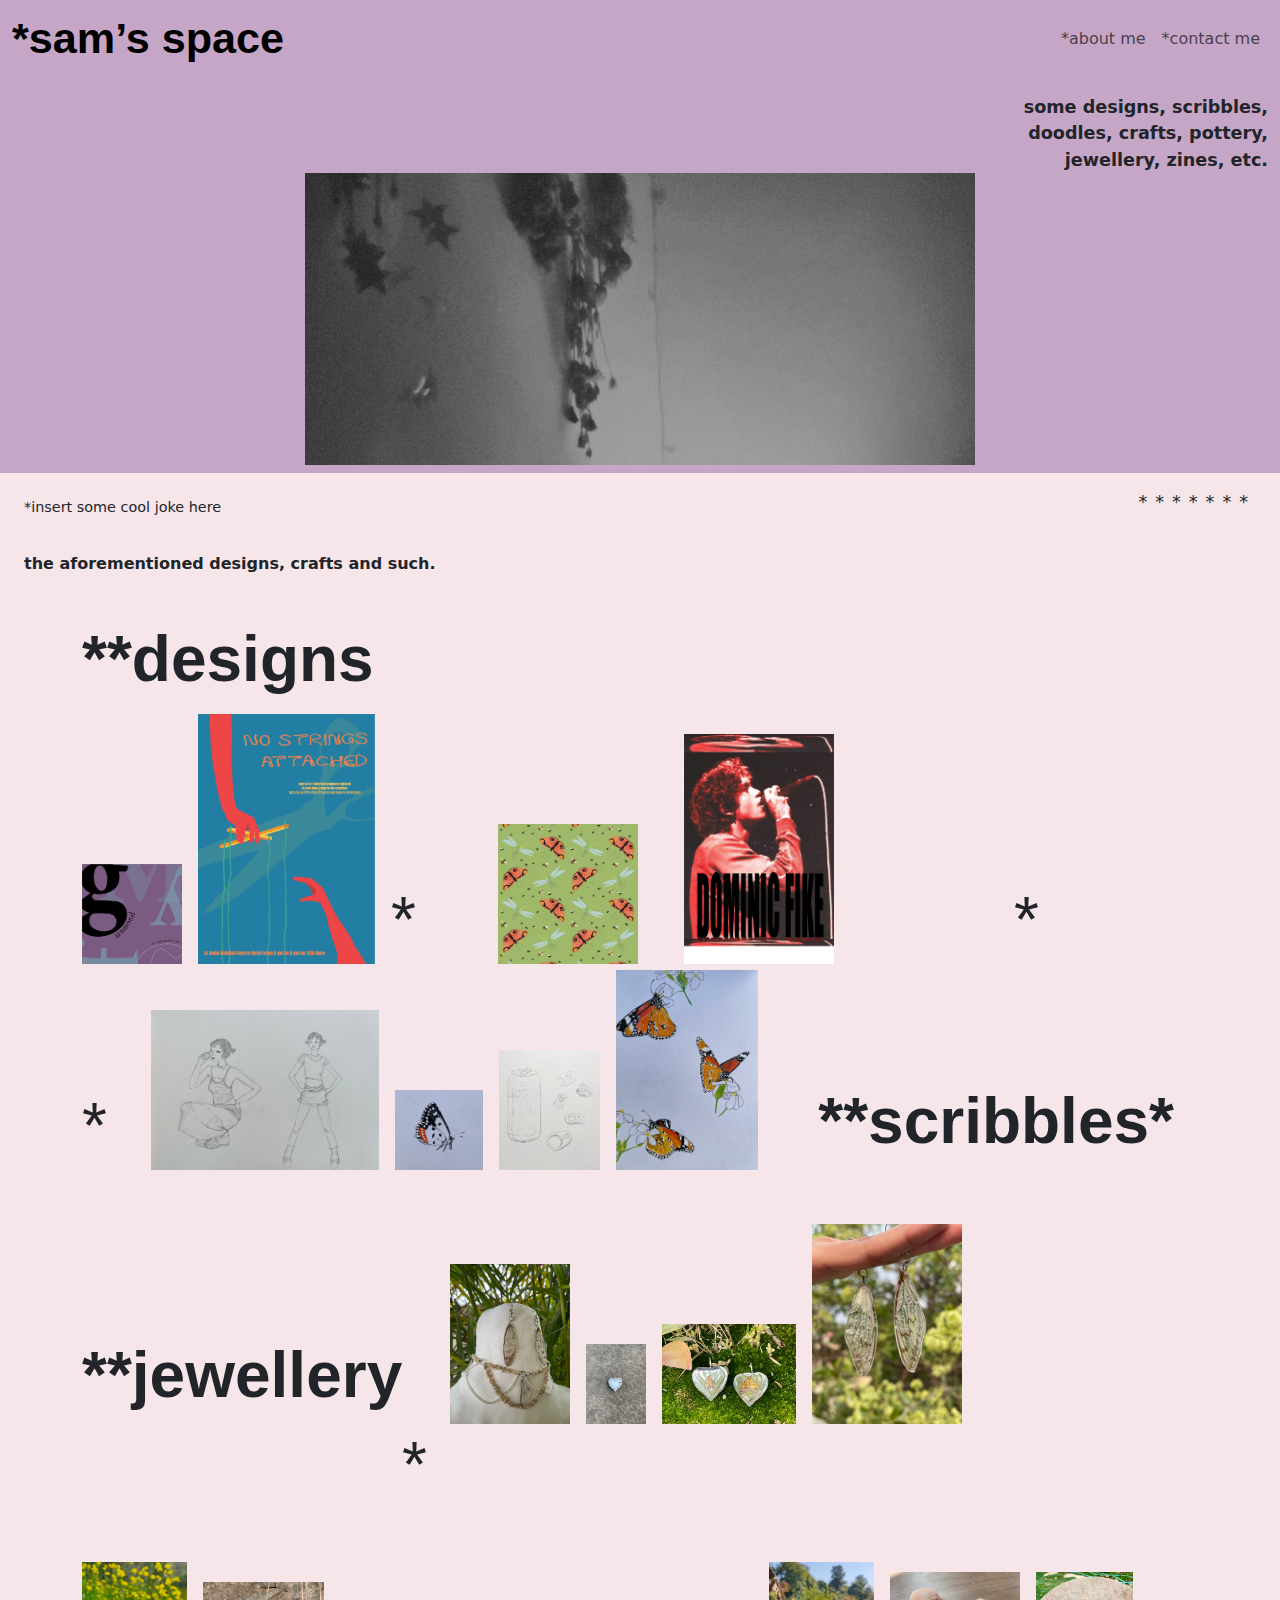
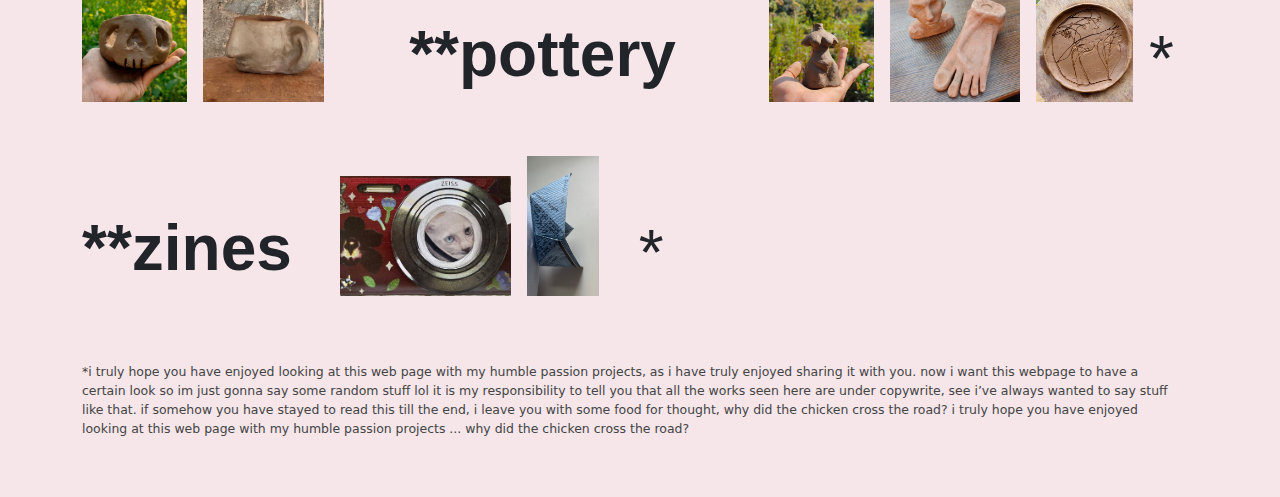
<file: index.html>
<!DOCTYPE html>
<html lang="en">
<head>
  <meta charset="UTF-8"/>
  <meta name="viewport" content="width=device-width, initial-scale=1.0"/>
  <title>sam's space landing</title>
  <link href="https://cdn.jsdelivr.net/npm/bootstrap@5.3.8/dist/css/bootstrap.min.css" rel="stylesheet">
  <link rel="stylesheet" href="style.css">
</head>
<body>

  <nav class="navbar navbar-expand-md nav-bg">
    <div class="container-fluid">
      <a class="navbar-brand site-title" href="index.html">
        <h1 class="main-title" >*sam’s space</h1>
      </a>

      <button class="navbar-toggler" type="button" data-bs-toggle="collapse" data-bs-target="#navbarNavAltMarkup">
        <span class="navbar-toggler-icon"></span>
      </button>
      <div class="collapse navbar-collapse justify-content-end" id="navbarNavAltMarkup">
        <div class="navbar-nav">
          <a class="nav-link" href="about me.html">*about me</a>
          <a class="nav-link" href="contact me.html">*contact me</a>
        </div>
      </div>
    </div>
  </nav>


  <div class="container-fluid header-bg pb-2">
    <div class="row">
      <div class="col-md-6 col-8 ps-md-5">
      </div>
      <div class="col-md-6 col-4 pt-3 header-right">
        some designs, scribbles,<br>
        doodles, crafts, pottery,<br>
        jewellery, zines, etc.<br>
      </div>
      <div class="w-100"></div>
      <div class="col-12 d-flex justify-content-center">
        <img src="figma portfolio pics/header.jpg" alt="Header" class="hero-img">
      </div>
    </div>
  </div>
  
  <div class="container-fluid px-4 mt-2">
    <div class="row">
      <div class="col-6 cool-joke">*insert some cool joke here</div>
      <div class="col-6 asterisk-row">*******</div>
      <div class="w-100"></div>
      <div class="col-12 section-lead">the aforementioned designs, crafts and such.</div>
    </div>
  </div>


  <div class="container">

  <div class="row align-items-end mb-5">
    <div class="col-auto d-flex align-items-end">
      <h1 class="category-title" style="font-size:4rem;">
        <a href="designs.html" style="text-decoration:none; color:inherit;">**designs</a>
      </h1>
    </div>


    <div class="col-auto d-flex align-items-end">
      <img src="figma portfolio pics/garamond cover .png" class="img-fluid gallery-img gallery-img-sm" style="max-height:100px; width:auto; margin-right:16px;">
      <img src="figma portfolio pics/nostrings blue poster.jpg" class="img-fluid gallery-img gallery-img-sm" style="max-height:250px; width:auto; margin-right:16px;">

      <h1 style="font-size:4rem; margin-right:16px;" class="align-self-end">*</h1>

      <img src="figma portfolio pics/bestOfBugspng.jpg" class="img-fluid gallery-img gallery-img-sm" style="max-height:140px; width:auto; margin-left:66px;">
      <img src="figma portfolio pics/dominicfike poster.png" class="img-fluid gallery-img gallery-img-sm" style="max-height:230px; width:auto; margin-left:46px;">

   <h1 style="font-size:4rem; margin-left: 180px;">*</h1>
  </div>



  

  
<div class="row align-items-end mb-5 justify-content-between">
<div class="col-auto align-self-end">
    <h1 style="font-size:4rem;">*</h1>
  </div>

  <div class="col-auto d-flex align-items-end">
    <img src="figma portfolio pics/scribbles_1.jpg" class="img-fluid gallery-img gallery-img-sm" style="height:160px; width:auto; margin-right:16px;">
    <img src="figma portfolio pics/scribbles_2.jpg" class="img-fluid gallery-img gallery-img-sm" style="height:80px; width:auto; margin-right:16px;">
    <img src="figma portfolio pics/scribbles_3.jpg" class="img-fluid gallery-img gallery-img-sm" style="height:120px; width:auto; margin-right:16px;">
    <img src="figma portfolio pics/scribbles_4.jpg" class="img-fluid gallery-img gallery-img-sm" style="height:200px; width:auto; margin-right:16px;">
  </div>

  <div class="col-auto d-flex align-items-end text-end">
    <h1 class="category-title" style="font-size:4rem;">
  <a href="scribbles.html" style="text-decoration:none; color:inherit;">**scribbles*</a>
</h1>
  </div>
</div>



<div class="row align-items-end mb-5">
  <div class="col-auto d-flex align-items-end">
    <h1 class="category-title" style="font-size:4rem;">
  <a href="jewerllery.html" style="text-decoration:none; color:inherit;">
    **jewellery
  </a>
</h1>

  </div>

  <div class="col-auto d-flex align-items-end">
    <img src="figma portfolio pics/jewellery1.jpg" class="img-fluid gallery-img gallery-img-sm" style="height:160px; width:auto; margin-left:24px; margin-right:16px;">
    <img src="figma portfolio pics/jewellery2.jpg" class="img-fluid gallery-img gallery-img-sm" style="height:80px; width:auto; margin-right:16px;">
    <img src="figma portfolio pics/jewellery3.jpg" class="img-fluid gallery-img gallery-img-sm" style="height:100px; width:auto; margin-right:16px;">
    <img src="figma portfolio pics/jewellery4.jpg" class="img-fluid gallery-img gallery-img-sm" style="height:200px; width:auto; margin-right:16px;">

  </div>

   <div class="col-auto align-self-end">
   <h1 style="font-size:4rem; margin-left: 320px;">*</h1>
  </div>
</div>




<div class="row align-items-end mb-5 justify-content-between">
  <div class="col-auto d-flex align-items-end">
    <img src="figma portfolio pics/pottery1.jpg" class="img-fluid gallery-img gallery-img-sm" style="height:140px; width:auto; margin-right:16px;">
    <img src="figma portfolio pics/pottery2.jpg" class="img-fluid gallery-img gallery-img-sm" style="height:120px; width:auto; margin-right:16px;">
  </div>

  <div class="col-auto d-flex align-items-end">
    <h1 class="category-title" style="font-size:4rem;">
  <a href="pottery.html" style="text-decoration:none; color:inherit;">
    **pottery
  </a>
</h1>
  </div>

  <div class="col-auto d-flex align-items-end">
    <img src="figma portfolio pics/pottery3.jpg" class="img-fluid gallery-img gallery-img-sm" style="height:140px; width:auto; margin-left:24px; margin-right:16px;">
    <img src="figma portfolio pics/pottery4.jpg" class="img-fluid gallery-img gallery-img-sm" style="height:130px; width:auto; margin-right:16px;">
    <img src="figma portfolio pics/pottery5.jpg" class="img-fluid gallery-img gallery-img-sm" style="height:130px; width:auto; margin-right:16px;">

  <div class="col-auto align-self-end">
    <h1 style="font-size:4rem;">*</h1>
  </div>
    </div>
</div>





<div class="row align-items-end mb-5">
  <div class="col-auto d-flex align-items-end">
    <h1 class="category-title" style="font-size:4rem;">
  <a href="zines.html" style="text-decoration:none; color:inherit;">
    **zines
  </a>
</h1>
  </div>

  <div class="col-auto d-flex align-items-end">
    <img src="figma portfolio pics/biker_kitty_zine.jpg" class="img-fluid gallery-img gallery-img-sm" style="height:120px; width:auto; margin-left:24px; margin-right:16px;">
    <img src="figma portfolio pics/zines2.jpg" class="img-fluid gallery-img gallery-img-sm" style="height:140px; width:auto; margin-right:16px;">
  </div>

<div class="col-auto align-self-end">
    <h1 style="font-size:4rem;">*</h1>
  </div>
</div>







    <div class="row">
      <div class="col-12 footer-note mt-3">
      *i truly hope you have enjoyed looking at this web page with my humble passion projects, as i have truly enjoyed sharing it with you. now i want this webpage to have a certain
     look so im just gonna say some random stuff lol it is my responsibility to tell you that all the works seen here are under copywrite, see i’ve always wanted to say stuff like that. if
     somehow you have stayed to read this till the end, i leave you with some food for thought, why did the chicken cross the road? i truly hope you have enjoyed looking at this web page with my humble passion projects ... why did the chicken cross the road?
      </div>
    </div>
  </div>
  <script src="https://cdn.jsdelivr.net/npm/bootstrap@5.3.8/dist/js/bootstrap.bundle.min.js"></script>
</body>
</html>
</file>
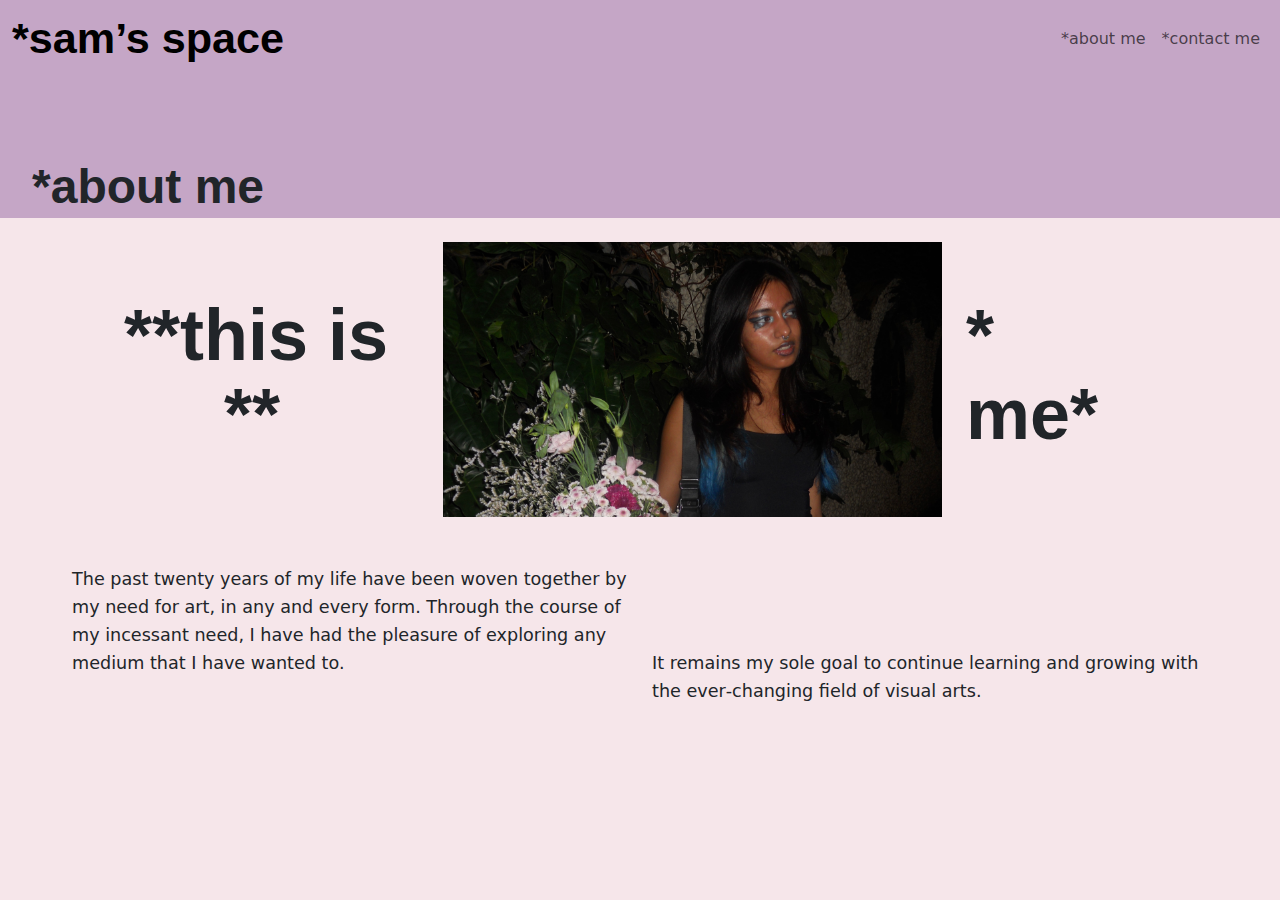
<file: about me.html>
<!DOCTYPE html>
<html lang="en">
<head>
  <meta charset="UTF-8"/>
  <meta name="viewport" content="width=device-width, initial-scale=1.0"/>
  <title>about me – sam's space</title>
  <link href="https://cdn.jsdelivr.net/npm/bootstrap@5.3.8/dist/css/bootstrap.min.css" rel="stylesheet">
  <link rel="stylesheet" href="style.css">
</head>
<body>

 
  <nav class="navbar navbar-expand-md nav-bg">
    <div class="container-fluid">
      <a class="navbar-brand site-title" href="index.html">
        <h1 class="main-title">*sam’s space</h1>
      </a>

      <button class="navbar-toggler" type="button" data-bs-toggle="collapse" data-bs-target="#navbarNavAltMarkup">
        <span class="navbar-toggler-icon"></span>
      </button>

      <div class="collapse navbar-collapse justify-content-end" id="navbarNavAltMarkup">
        <div class="navbar-nav">
          <a class="nav-link" href="about me.html">*about me</a>
          <a class="nav-link" href="contact me.html">*contact me</a>
        </div>
      </div>
    </div>
  </nav>


  <div class="container-fluid header-bg" style="height:140px;">
    <div class="d-flex flex-column justify-content-end h-100">
      <h1 style="font-size:3rem; font-weight:bold; margin-left:20px; margin-bottom:2px;">
        *about me
      </h1>
    </div>
  </div>

  
  <div class="container-fluid px-4 py-4">
  
    <div class="row align-items-center mb-5">
      <div class="col-md-4 col-12 text-md-start text-center mb-3 mb-md-0">
        <h1 style="font-size:4.5rem; font-weight:bold; line-height:1.1; margin-left: 100px;">
          **this is
          <span style="margin-left:100px;">**</span>
        </h1>
      </div>

      <div class="col-md-5 col-12 d-flex justify-content-center mb-3 mb-md-0">
        <img src="figma portfolio pics/about-portrait.jpg" class="img-fluid"style="max-height:280px; width:auto;">
      </div>

      <div class="col-md-3 col-12 text-md-start text-center">
        <h1 style="font-size:4.5rem; font-weight:bold; line-height:1.1;">
          *<br>me*
        </h1>
      </div>
    </div>

    
    <div class="row px-md-5">
      <div class="col-md-6 col-12 mb-4">
        <p style="font-size:1.1rem; line-height:1.6;">
          The past twenty years of my life have been woven together by my need for art, in any and every form. Through the course of my incessant need, I have had the pleasure of exploring any medium that I have wanted to.
        </p>
      </div>
      <div class="col-md-6 col-12">
        <p style="font-size:1.1rem; line-height:1.6;">
          <br><br><br> It remains my sole goal to continue learning and growing with the ever‑changing field of visual arts.
        </p>
      </div>
    </div>
  </div>

  <script src="https://cdn.jsdelivr.net/npm/bootstrap@5.3.8/dist/js/bootstrap.bundle.min.js"></script>
</body>
</html>
</file>
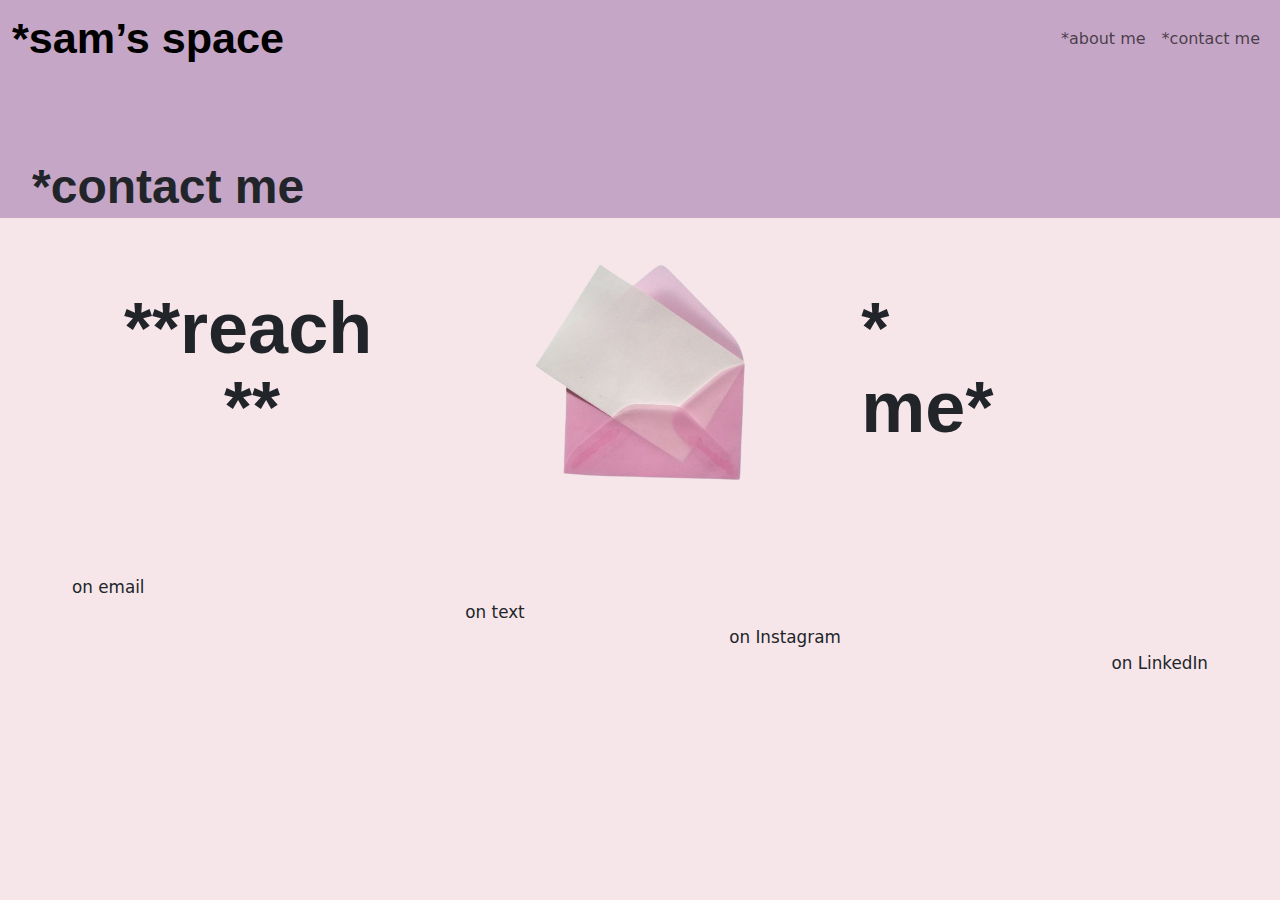
<file: contact me.html>
<!DOCTYPE html>
<html lang="en">
<head>
  <meta charset="UTF-8"/>
  <meta name="viewport" content="width=device-width, initial-scale=1.0"/>
  <title>contact me – sam's space</title>
  <link href="https://cdn.jsdelivr.net/npm/bootstrap@5.3.8/dist/css/bootstrap.min.css" rel="stylesheet">
  <link rel="stylesheet" href="style.css">
</head>
<body>

 
  <nav class="navbar navbar-expand-md nav-bg">
    <div class="container-fluid">
      <a class="navbar-brand site-title" href="index.html">
        <h1 class="main-title">*sam’s space</h1>
      </a>

      <button class="navbar-toggler" type="button" data-bs-toggle="collapse" data-bs-target="#navbarNavAltMarkup">
        <span class="navbar-toggler-icon"></span>
      </button>

      <div class="collapse navbar-collapse justify-content-end" id="navbarNavAltMarkup">
        <div class="navbar-nav">
          <a class="nav-link" href="about me.html">*about me</a>
          <a class="nav-link" href="contact me.html">*contact me</a>
        </div>
      </div>
    </div>
  </nav>

  <div class="container-fluid header-bg" style="height:140px;">
    <div class="d-flex flex-column justify-content-end h-100">
      <h1 style="font-size:3rem; font-weight:bold; margin-left:20px; margin-bottom:2px;">
        *contact me
      </h1>
    </div>
  </div>

  <div class="container-fluid px-4 py-4">

    <div class="row align-items-center mb-5">
      <div class="col-md-4 col-12 text-md-start text-center mb-3 mb-md-0">
        <h1 style="font-size:4.5rem; font-weight:bold; line-height:1.1; margin-left:100px;">
          **reach
          <span style="margin-left:100px;">**</span>
        </h1>
      </div>

      <div class="col-md-4 col-12 d-flex justify-content-center mb-3 mb-md-0">
        <img src="figma portfolio pics/envelope.png"
             class="img-fluid"
             style="max-height:260px; width:auto;">
      </div>

      <div class="col-md-4 col-12 text-md-start text-center">
        <h1 style="font-size:4.5rem; font-weight:bold; line-height:1.1;">
          *<br>me*
        </h1>
      </div>
    </div>

    <div class="row px-md-5 mt-3">
      <div class="col-6 col-md-3 mb-3 text-md-start text-center">
        <p style="font-size:1.05rem;"><br>on email</p>
      </div>
      <div class="col-6 col-md-3 mb-3 text-md-center text-center">
        <p style="font-size:1.05rem;"><br><br>on text</p>
      </div>
      <div class="col-6 col-md-3 mb-3 text-md-center text-center">
        <p style="font-size:1.05rem;"><br><br><br>on Instagram</p>
      </div>
      <div class="col-6 col-md-3 mb-3 text-md-end text-center">
        <p style="font-size:1.05rem;"><br><br><br><br>on LinkedIn</p>
      </div>
    </div>
  </div>

  <script src="https://cdn.jsdelivr.net/npm/bootstrap@5.3.8/dist/js/bootstrap.bundle.min.js"></script>
</body>
</html>
</file>
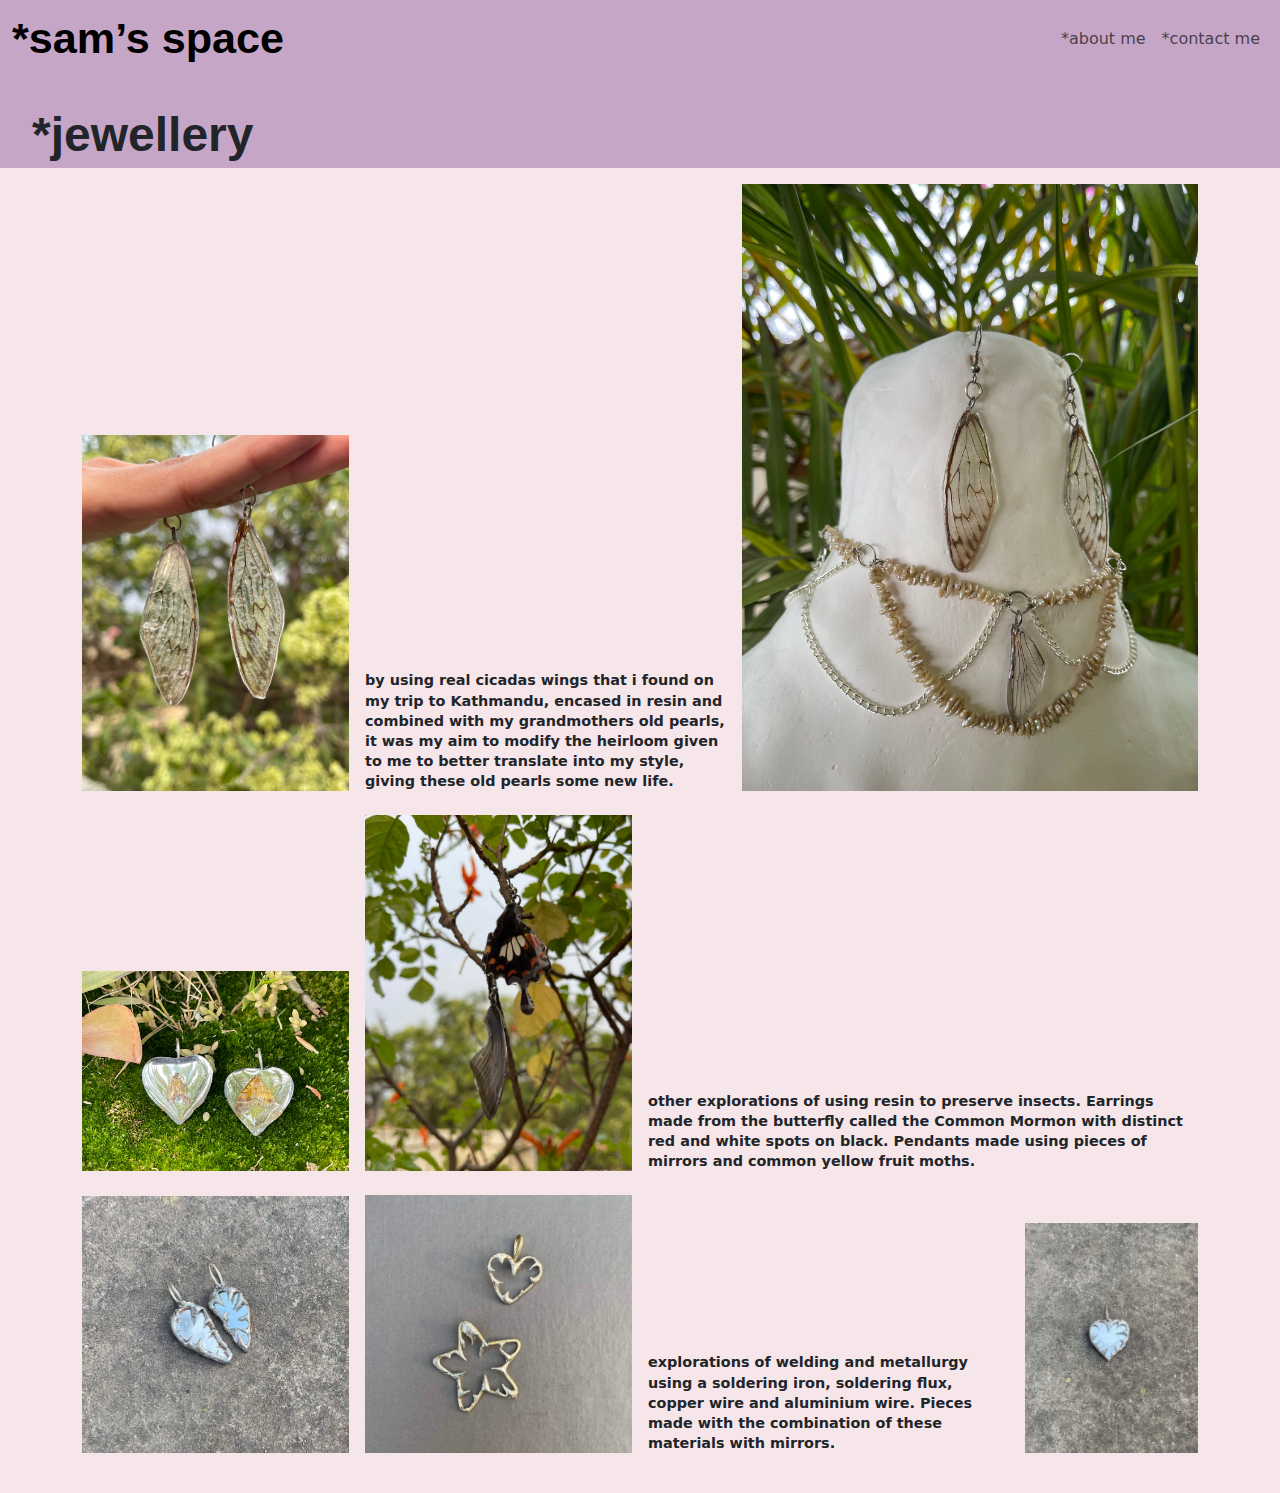
<file: jewerllery.html>
<!DOCTYPE html>
<html lang="en">
<head>
  <meta charset="UTF-8"/>
  <meta name="viewport" content="width=device-width, initial-scale=1.0"/>
  <title>*jewellery – sam's space</title>
  <link href="https://cdn.jsdelivr.net/npm/bootstrap@5.3.8/dist/css/bootstrap.min.css" rel="stylesheet">
  <link rel="stylesheet" href="style.css">
</head>
<body>

  <nav class="navbar navbar-expand-md nav-bg">
    <div class="container-fluid">
      <a class="navbar-brand site-title" href="index.html">
        <h1 class="main-title">*sam’s space</h1>
      </a>
      <button class="navbar-toggler" type="button" data-bs-toggle="collapse" data-bs-target="#navbarNavAltMarkup">
        <span class="navbar-toggler-icon"></span>
      </button>
      <div class="collapse navbar-collapse justify-content-end" id="navbarNavAltMarkup">
        <div class="navbar-nav">
          <a class="nav-link" href="about me.html">*about me</a>
          <a class="nav-link" href="contact me.html">*contact me</a>
        </div>
      </div>
    </div>
  </nav>

  
  <div class="container-fluid header-bg" style="height:90px;">
    <div class="d-flex flex-column justify-content-end h-100">
      <h1 style="font-size:3rem; font-weight:bold; margin-left:20px; margin-bottom:4px;">
        *jewellery
      </h1>
    </div>
  </div>

  <div class="container-fluid py-3">
    <div class="container">

      
      <div class="row mb-4 align-items-end g-3">
        <div class="col-md-3 col-12">
          <div class="d-flex align-items-end">
            <img src="figma portfolio pics/jewellery4.jpg" class="img-fluid">
          </div>
        </div>
        <div class="col-md-4 col-12">
          <p style="font-size:0.9rem; line-height:1.4; font-weight:bold; margin-bottom:0;">
            by using real cicadas wings that i found on my trip to Kathmandu, encased in resin and combined with my grandmothers old pearls, it was my aim to modify the heirloom given to me to better translate into my style, giving these old pearls some new life.
          </p>
        </div>
        <div class="col-md-5 col-12">
          <div class="d-flex justify-content-md-end align-items-end">
            <img src="figma portfolio pics/jewellery1.jpg" class="img-fluid">
          </div>
        </div>
      </div>

      
      <div class="row mb-4 align-items-end g-3">
        <div class="col-md-3 col-12">
          <div class="d-flex align-items-end">
            <img src="figma portfolio pics/jewellery3.jpg" class="img-fluid">
          </div>
        </div>
        <div class="col-md-3 col-12">
          <div class="d-flex align-items-end">
            <img src="figma portfolio pics/jewellery5.jpg" class="img-fluid">
          </div>
        </div>
        <div class="col-md-6 col-12">
          <p style="font-size:0.9rem; line-height:1.4; font-weight:bold; margin-bottom:0;">
            other explorations of using resin to preserve insects. Earrings made from the butterfly called the Common Mormon with distinct red and white spots on black. Pendants made using pieces of mirrors and common yellow fruit moths.
          </p>
        </div>
      </div>

      
      <div class="row mb-4 align-items-end g-3">
        <div class="col-md-3 col-12">
          <div class="d-flex align-items-end">
            <img src="figma portfolio pics/jewellery7.jpg" class="img-fluid">
          </div>
        </div>
        <div class="col-md-3 col-12">
          <div class="d-flex align-items-end">
            <img src="figma portfolio pics/jewellery6.jpg" class="img-fluid">
          </div>
        </div>
        <div class="col-md-4 col-12">
          <p style="font-size:0.9rem; line-height:1.4; font-weight:bold; margin-bottom:0;">
            explorations of welding and metallurgy using a soldering iron, soldering flux, copper wire and aluminium wire. Pieces made with the combination of these materials with mirrors.
          </p>
        </div>
        <div class="col-md-2 col-12">
          <div class="d-flex justify-content-md-end align-items-end">
            <img src="figma portfolio pics/jewellery2.jpg" class="img-fluid">
          </div>
        </div>
      </div>

    </div>
  </div>

  <script src="https://cdn.jsdelivr.net/npm/bootstrap@5.3.8/dist/js/bootstrap.bundle.min.js"></script>
</body>
</html>
</file>
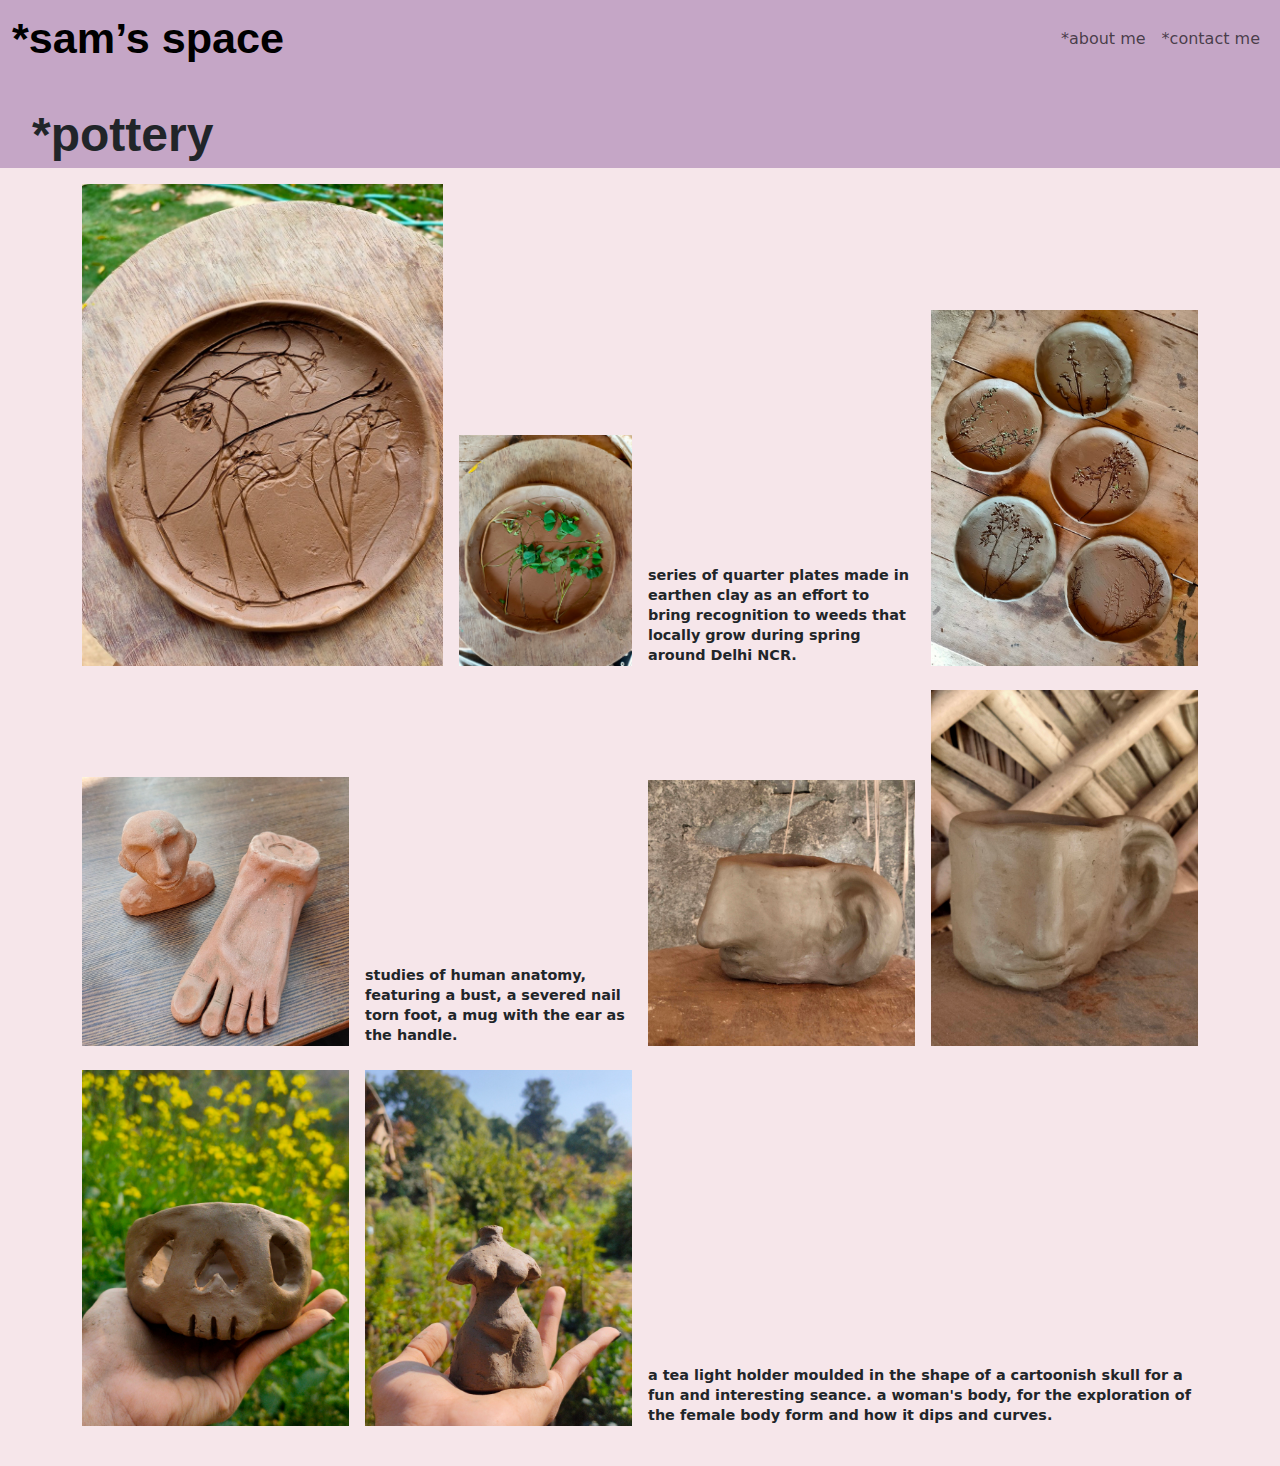
<file: pottery.html>
<!DOCTYPE html>
<html lang="en">
<head>
  <meta charset="UTF-8"/>
  <meta name="viewport" content="width=device-width, initial-scale=1.0"/>
  <title>*pottery – sam's space</title>
  <link href="https://cdn.jsdelivr.net/npm/bootstrap@5.3.8/dist/css/bootstrap.min.css" rel="stylesheet">
  <link rel="stylesheet" href="style.css">
</head>
<body>

  <nav class="navbar navbar-expand-md nav-bg">
    <div class="container-fluid">
      <a class="navbar-brand site-title" href="index.html">
        <h1 class="main-title">*sam’s space</h1>
      </a>
      <button class="navbar-toggler" type="button" data-bs-toggle="collapse" data-bs-target="#navbarNavAltMarkup">
        <span class="navbar-toggler-icon"></span>
      </button>
      <div class="collapse navbar-collapse justify-content-end" id="navbarNavAltMarkup">
        <div class="navbar-nav">
          <a class="nav-link" href="about me.html">*about me</a>
          <a class="nav-link" href="contact me.html">*contact me</a>
        </div>
      </div>
    </div>
  </nav>

  
  <div class="container-fluid header-bg" style="height:90px;">
    <div class="d-flex flex-column justify-content-end h-100">
      <h1 style="font-size:3rem; font-weight:bold; margin-left:20px; margin-bottom:4px;">
        *pottery
      </h1>
    </div>
  </div>

  <div class="container-fluid py-3">
    <div class="container">

      
      <div class="row mb-4 align-items-end g-3">
        <div class="col-md-4 col-12">
          <div class="d-flex align-items-end">
            <img src="figma portfolio pics/pottery5.jpg" class="img-fluid">
          </div>
        </div>
        <div class="col-md-2 col-6">
          <div class="d-flex align-items-end">
            <img src="figma portfolio pics/pottery6.jpg" class="img-fluid">
          </div>
        </div>
        <div class="col-md-3 col-12">
          <p style="font-size:0.9rem; line-height:1.4; font-weight:bold; margin-bottom:0;">
            series of quarter plates made in earthen clay as an effort to bring recognition to weeds that locally grow during spring around Delhi NCR.
          </p>
        </div>
        <div class="col-md-3 col-6">
          <div class="d-flex justify-content-md-end align-items-end">
            <img src="figma portfolio pics/pottery7.jpg" class="img-fluid">
          </div>
        </div>
      </div>

      
      <div class="row mb-4 align-items-end g-3">
        <div class="col-md-3 col-12">
          <div class="d-flex align-items-end">
            <img src="figma portfolio pics/pottery4.jpg" class="img-fluid">
          </div>
        </div>
        <div class="col-md-3 col-12">
          <p style="font-size:0.9rem; line-height:1.4; font-weight:bold; margin-bottom:0;">
            studies of human anatomy, featuring a bust, a severed nail torn foot, a mug with the ear as the handle.
          </p>
        </div>
        <div class="col-md-3 col-6">
          <div class="d-flex align-items-end">
            <img src="figma portfolio pics/pottery2.jpg" class="img-fluid">
          </div>
        </div>
        <div class="col-md-3 col-6">
          <div class="d-flex justify-content-md-end align-items-end">
            <img src="figma portfolio pics/pottery8.jpg" class="img-fluid">
          </div>
        </div>
      </div>

      
      <div class="row mb-4 align-items-end g-3">
        <div class="col-md-3 col-12">
          <div class="d-flex align-items-end">
            <img src="figma portfolio pics/pottery1.jpg" class="img-fluid">
          </div>
        </div>
        <div class="col-md-3 col-12">
          <div class="d-flex align-items-end">
            <img src="figma portfolio pics/pottery3.jpg" class="img-fluid">
          </div>
        </div>
        <div class="col-md-6 col-12">
          <p style="font-size:0.9rem; line-height:1.4; font-weight:bold; margin-bottom:0;">
            a tea light holder moulded in the shape of a cartoonish skull for a fun and interesting seance. a woman's body, for the exploration of the female body form and how it dips and curves.
          </p>
        </div>
      </div>

    </div>
  </div>

  <script src="https://cdn.jsdelivr.net/npm/bootstrap@5.3.8/dist/js/bootstrap.bundle.min.js"></script>
</body>
</html>
</file>
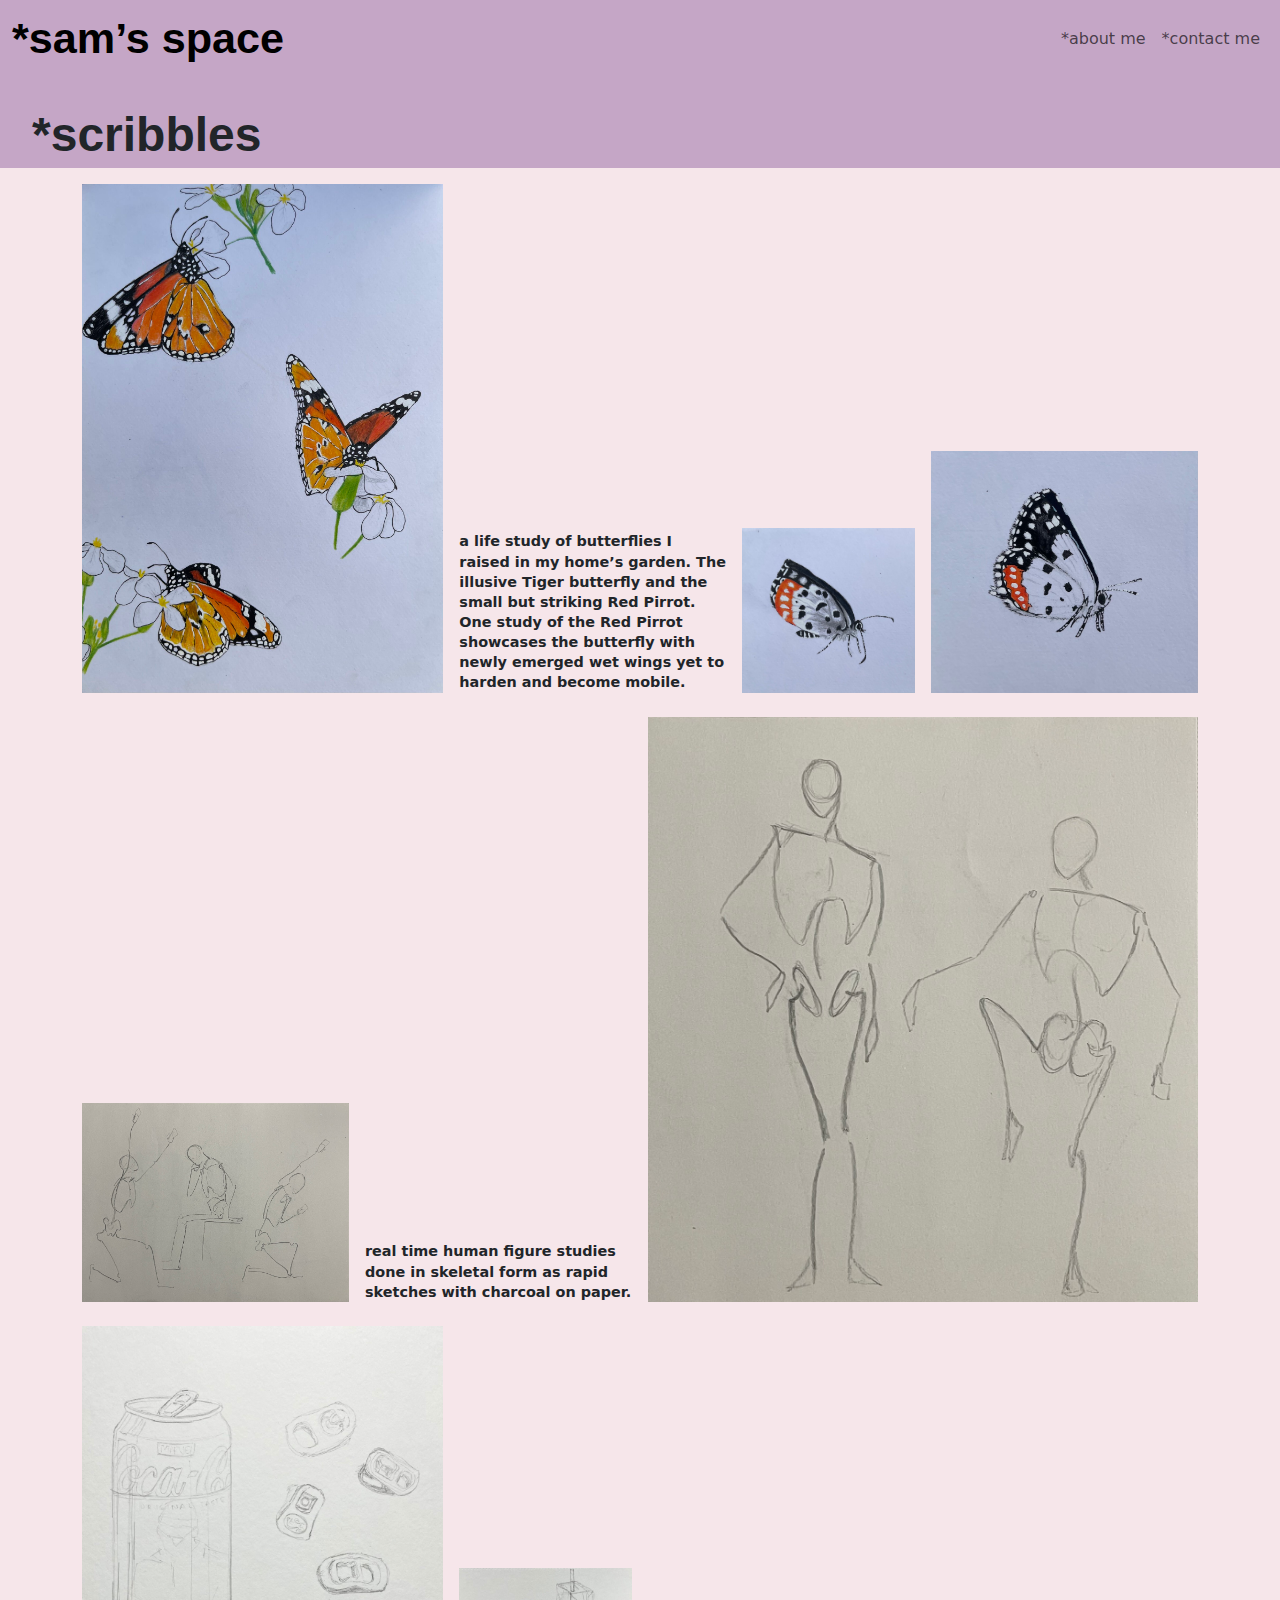
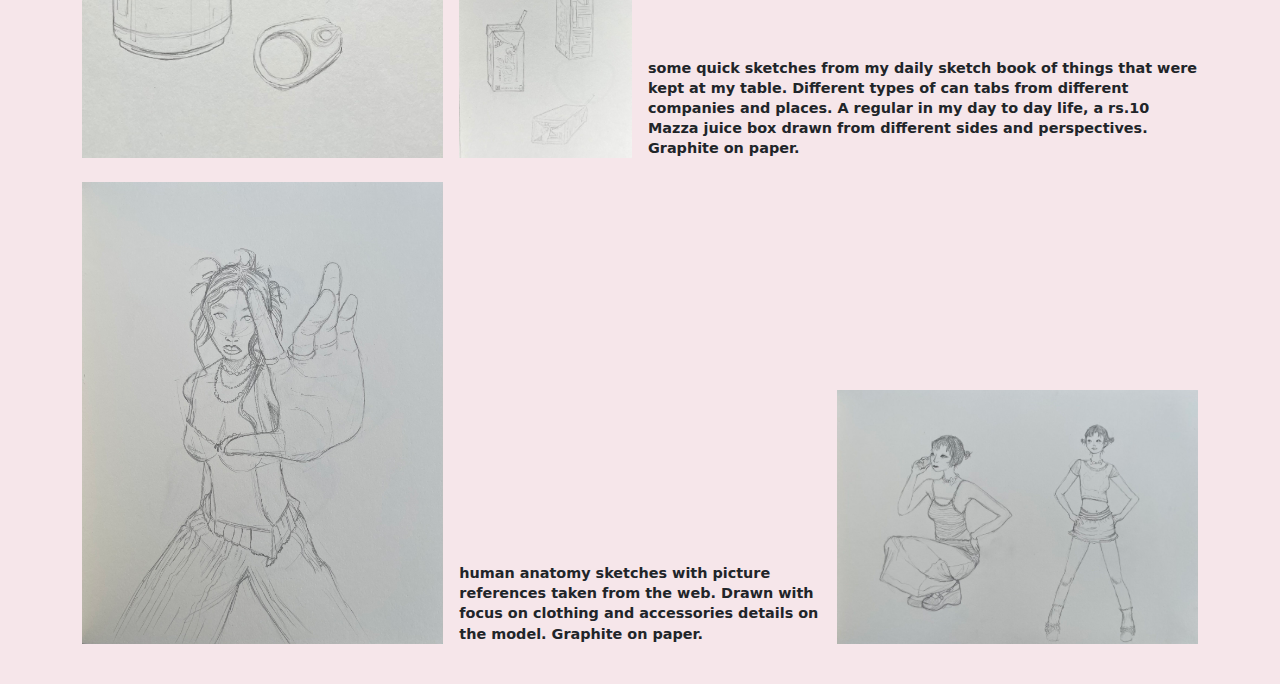
<file: scribbles.html>
<!DOCTYPE html>
<html lang="en">
<head>
  <meta charset="UTF-8"/>
  <meta name="viewport" content="width=device-width, initial-scale=1.0"/>
  <title>*scribbles – sam's space</title>
  <link href="https://cdn.jsdelivr.net/npm/bootstrap@5.3.8/dist/css/bootstrap.min.css" rel="stylesheet">
  <link rel="stylesheet" href="style.css">
</head>
<body>

  <nav class="navbar navbar-expand-md nav-bg">
    <div class="container-fluid">
      <a class="navbar-brand site-title" href="index.html">
        <h1 class="main-title">*sam’s space</h1>
      </a>
      <button class="navbar-toggler" type="button" data-bs-toggle="collapse" data-bs-target="#navbarNavAltMarkup">
        <span class="navbar-toggler-icon"></span>
      </button>
      <div class="collapse navbar-collapse justify-content-end" id="navbarNavAltMarkup">
        <div class="navbar-nav">
          <a class="nav-link" href="about me.html">*about me</a>
          <a class="nav-link" href="contact me.html">*contact me</a>
        </div>
      </div>
    </div>
  </nav>

  
  <div class="container-fluid header-bg" style="height:90px;">
    <div class="d-flex flex-column justify-content-end h-100">
      <h1 style="font-size:3rem; font-weight:bold; margin-left:20px; margin-bottom:4px;">
        *scribbles
      </h1>
    </div>
  </div>

  <div class="container-fluid py-3">
    <div class="container">

      
      <div class="row mb-4 align-items-end g-3">
        <div class="col-md-4 col-12">
          <div class="d-flex align-items-end">
            <img src="figma portfolio pics/scribbles_4.jpg" class="img-fluid">
          </div>
        </div>
        <div class="col-md-3 col-12">
          <p style="font-size:0.9rem; line-height:1.4; font-weight:bold; margin-bottom:0;">
            a life study of butterflies I raised in my home’s garden. The illusive Tiger butterfly and the small but striking Red Pirrot. One study of the Red Pirrot showcases the butterfly with newly emerged wet wings yet to harden and become mobile.
          </p>
        </div>
        <div class="col-md-2 col-6">
          <div class="d-flex align-items-end">
            <img src="figma portfolio pics/scribbles5.jpg" class="img-fluid">
          </div>
        </div>
        <div class="col-md-3 col-6">
          <div class="d-flex align-items-end">
            <img src="figma portfolio pics/scribbles_2.jpg" class="img-fluid">
          </div>
        </div>
      </div>

     
      <div class="row mb-4 align-items-end g-3">
        <div class="col-md-3 col-12">
          <div class="d-flex align-items-end">
            <img src="figma portfolio pics/scribbles6.jpg" class="img-fluid">
          </div>
        </div>
        <div class="col-md-3 col-12">
          <p style="font-size:0.9rem; line-height:1.4; font-weight:bold; margin-bottom:0;">
            real time human figure studies done in skeletal form as rapid sketches with charcoal on paper.
          </p>
        </div>
        <div class="col-md-6 col-12">
          <div class="d-flex justify-content-md-end align-items-end">
            <img src="figma portfolio pics/scribbles7.jpg" class="img-fluid">
          </div>
        </div>
      </div>

      
      <div class="row mb-4 align-items-end g-3">
        <div class="col-md-4 col-12">
          <div class="d-flex align-items-end">
            <img src="figma portfolio pics/scribbles_3.jpg" class="img-fluid">
          </div>
        </div>
        <div class="col-md-2 col-6">
          <div class="d-flex align-items-end">
            <img src="figma portfolio pics/scribbles8.jpg" class="img-fluid">
          </div>
        </div>
        <div class="col-md-6 col-12">
          <p style="font-size:0.9rem; line-height:1.4; font-weight:bold; margin-bottom:0;">
            some quick sketches from my daily sketch book of things that were kept at my table. Different types of can tabs from different companies and places. A regular in my day to day life, a rs.10 Mazza juice box drawn from different sides and perspectives. Graphite on paper.
          </p>
        </div>
      </div>

      
      <div class="row mb-4 align-items-end g-3">
        <div class="col-md-4 col-12">
          <div class="d-flex align-items-end">
            <img src="figma portfolio pics/scribbles9.jpg" class="img-fluid">
          </div>
        </div>
        <div class="col-md-4 col-12">
          <p style="font-size:0.9rem; line-height:1.4; font-weight:bold; margin-bottom:0;">
            human anatomy sketches with picture references taken from the web. Drawn with focus on clothing and accessories details on the model. Graphite on paper.
          </p>
        </div>
        <div class="col-md-4 col-12">
          <div class="d-flex justify-content-md-end align-items-end">
            <img src="figma portfolio pics/scribbles_1.jpg" class="img-fluid">
          </div>
        </div>
      </div>

    </div>
  </div>

  <script src="https://cdn.jsdelivr.net/npm/bootstrap@5.3.8/dist/js/bootstrap.bundle.min.js"></script>
</body>
</html>
</file>
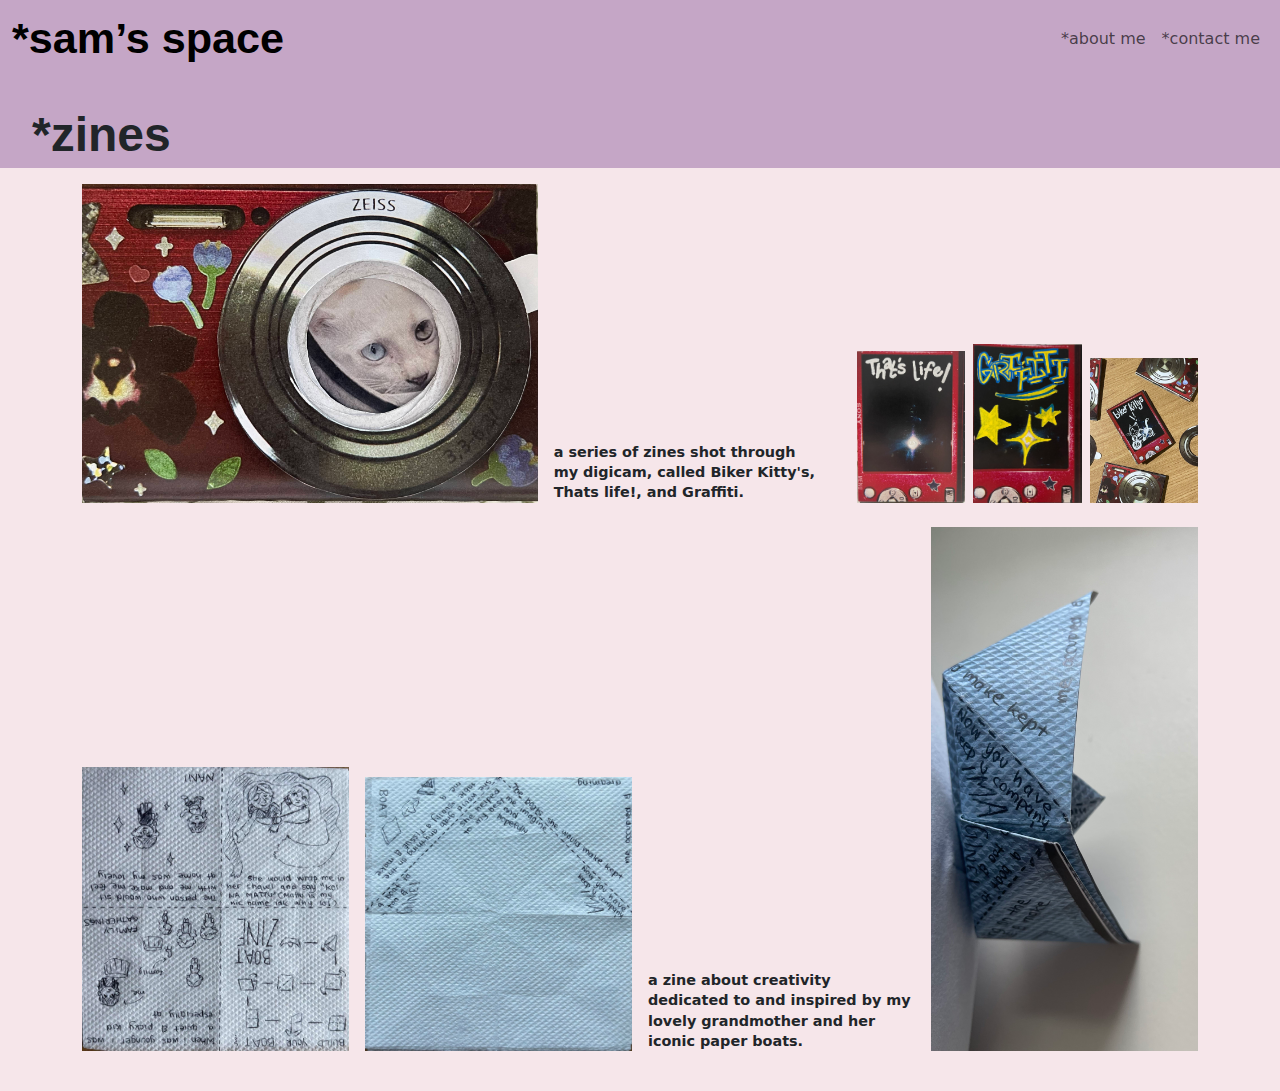
<file: zines.html>
<!DOCTYPE html>
<html lang="en">
<head>
  <meta charset="UTF-8"/>
  <meta name="viewport" content="width=device-width, initial-scale=1.0"/>
  <title>*zines – sam's space</title>
  <link href="https://cdn.jsdelivr.net/npm/bootstrap@5.3.8/dist/css/bootstrap.min.css" rel="stylesheet">
  <link rel="stylesheet" href="style.css">
</head>
<body>

  <nav class="navbar navbar-expand-md nav-bg">
    <div class="container-fluid">
      <a class="navbar-brand site-title" href="index.html">
        <h1 class="main-title">*sam’s space</h1>
      </a>
      <button class="navbar-toggler" type="button" data-bs-toggle="collapse" data-bs-target="#navbarNavAltMarkup">
        <span class="navbar-toggler-icon"></span>
      </button>
      <div class="collapse navbar-collapse justify-content-end" id="navbarNavAltMarkup">
        <div class="navbar-nav">
          <a class="nav-link" href="about me.html">*about me</a>
          <a class="nav-link" href="contact me.html">*contact me</a>
        </div>
      </div>
    </div>
  </nav>

 
  <div class="container-fluid header-bg" style="height:90px;">
    <div class="d-flex flex-column justify-content-end h-100">
      <h1 style="font-size:3rem; font-weight:bold; margin-left:20px; margin-bottom:4px;">
        *zines
      </h1>
    </div>
  </div>

  <div class="container-fluid py-3">
    <div class="container">

     
<div class="row mb-4 align-items-end g-3">
  <div class="col-md-5 col-12">
    <div class="d-flex align-items-end">
      <img src="figma portfolio pics/biker_kitty_zine.jpg" class="img-fluid">
    </div>
  </div>

  <div class="col-md-3 col-12">
    <p style="font-size:0.9rem; line-height:1.4; font-weight:bold; margin-bottom:0;">
      a series of zines shot through my digicam, called Biker Kitty's, Thats life!, and Graffiti.
    </p>
  </div>


  <div class="col-md-4 col-12">
    <div class="d-flex justify-content-md-end align-items-end">
      <img src="figma portfolio pics/zines3.jpg" class="img-fluid" style="max-width:30%; margin-right:8px;">
      <img src="figma portfolio pics/zines4.jpg" class="img-fluid" style="max-width:30%; margin-right:8px;">
      <img src="figma portfolio pics/zines5.jpg" class="img-fluid" style="max-width:30%;">
       </div>
       </div>
       </div>


      
      <div class="row mb-4 align-items-end g-3">
        <div class="col-md-3 col-12">
          <div class="d-flex align-items-end">
            <img src="figma portfolio pics/zines6.jpg" class="img-fluid">
          </div>
        </div>
        <div class="col-md-3 col-12">
          <div class="d-flex align-items-end">
            <img src="figma portfolio pics/zines7.jpg" class="img-fluid">
          </div>
        </div>
        <div class="col-md-3 col-12">
          <p style="font-size:0.9rem; line-height:1.4; font-weight:bold; margin-bottom:0;">
            a zine about creativity dedicated to and inspired by my lovely grandmother and her iconic paper boats.
          </p>
        </div>
        <div class="col-md-3 col-12">
          <div class="d-flex justify-content-md-end align-items-end">
            <img src="figma portfolio pics/zines2.jpg" class="img-fluid">
          </div>
        </div>
      </div>

    </div>
  </div>

  <script src="https://cdn.jsdelivr.net/npm/bootstrap@5.3.8/dist/js/bootstrap.bundle.min.js"></script>
</body>
</html>
</file>
<file: style.css>
body {
  background: #F6E6EA;
}


.header-bg {
  background: #C5A6C6;
}

.nav-bg {
  background: #C5A6C6;
}

.site-title h1 {
  margin: 0;
}

.nav-link {
  font-size: 1rem;
  font-weight: 500;
}

.main-title {
  font-size: 2.7rem;
  font-weight: bold;
  margin-top: 0; 
}

.header-right {
  font-size: 1.1rem;
  font-weight: bold;
  text-align: right;
}

/* hero image */
.hero-img {
  width: 100%;
  max-width: 670px;
  height: auto;
  object-fit: cover;
  display: block;
  background: #C5A6C6;
}


h1 {
  font-family: 'Franklin Gothic Medium', Arial, sans-serif;
}

.cool-joke {
  font-size: 0.9rem;
  margin-bottom: 0.5rem;
  margin-top: 1rem;
}

.asterisk-row {
  text-align: right;
  font-size: 1.1rem;
  letter-spacing: 8px;
  margin-top: 0.5rem;
}

.section-lead {
  font-size: 1rem;
  font-weight: bold;
  margin-top: 26px;  
  margin-bottom: 1rem;
}

.category-title {
  font-size: 2rem;
  font-weight: bold;
  margin-bottom: 0.8rem;
  margin-top: 1.8rem;
}

.footer-note {
  font-size: 0.78rem;
  color: #444;
  margin-top: 1.5rem;
  margin-bottom: 0.7rem;
}

.gallery-img {
  background: #fff;
  object-fit: cover;
  border-radius: 0;      
  margin: 3px 0;
  vertical-align: middle;
  border: none;
}


.img-gap {
  margin-right: 16px;  
}

.row-gap {
  margin-bottom: 70px;   
}

@media (max-width: 768px) {
  .main-title {
    font-size: 5.5vw;
  }

  .header-right {
    font-size: 3vw;
    text-align: left;
    margin-top: 0.5rem;
  }

  .category-title {
    font-size: 7vw !important;
    margin-top: 0.8rem;
    margin-bottom: 0.3rem;
  }

  .hero-img {
    max-width: 100%;
    height: auto;
  }

  .gallery-img-sm {
    max-height: none !important;
    width: 18vw !important;
    height: auto !important;
  }

  .img-gap {
    margin-right: 6px;
    margin-left: 6px;
  }

  .row-gap {
    margin-bottom: 30px;
  }

  .footer-note {
    font-size: 2.4vw;
  }
}
</file>
